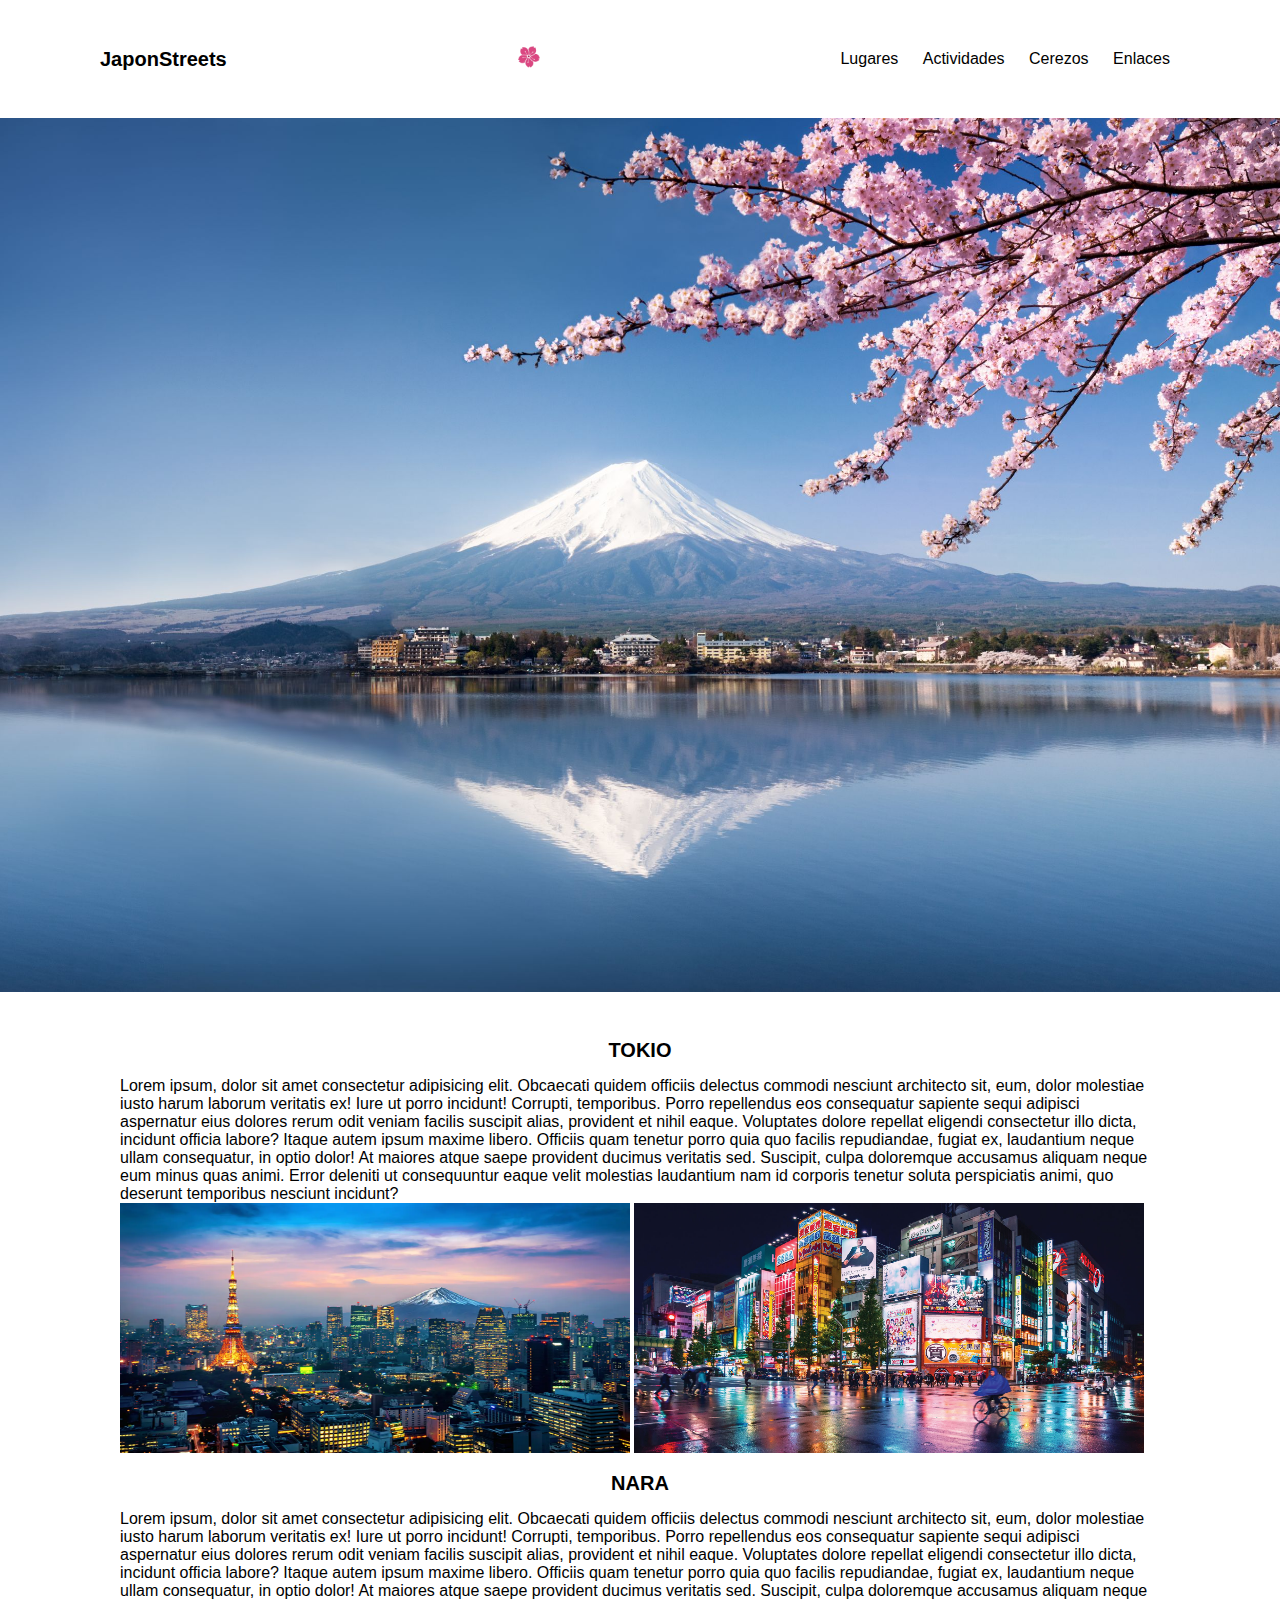
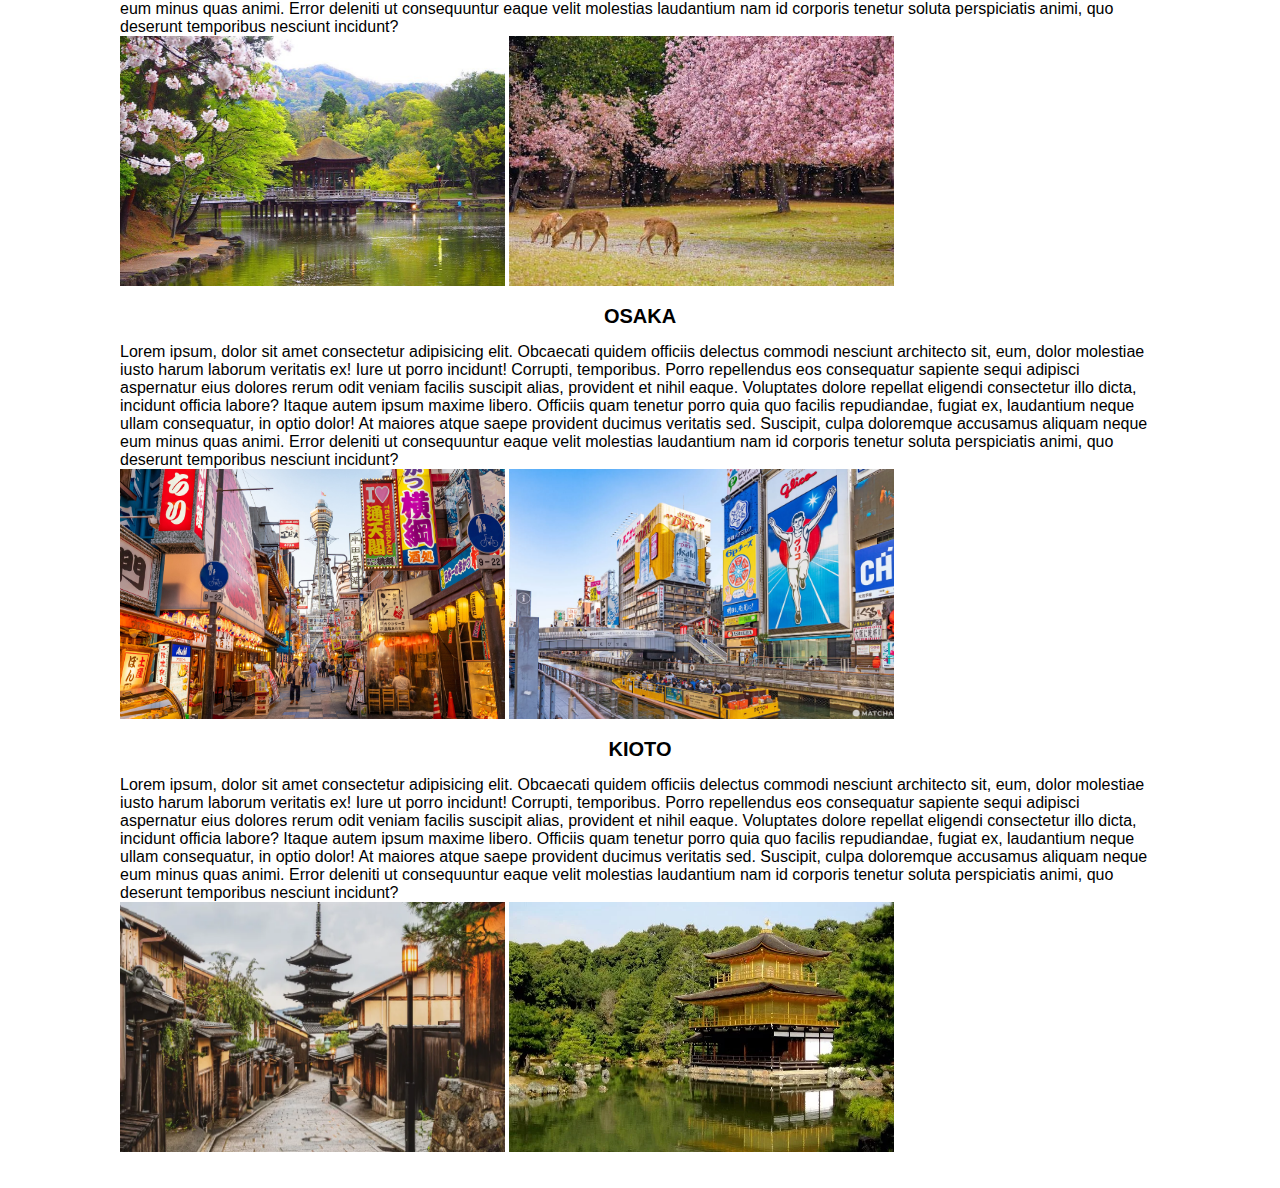
<file: index.html>
<!DOCTYPE html>
<html lang="es">
<head>
    <meta charset="UTF-8">
    <meta name="viewport" content="width=device-width, initial-scale=1.0">
    <meta name="description" content="Actividades y lugares que visitar en Japón">
    <meta name="subject" content="Japón">
    <meta name="keyword" content="ciudades, actividades, comida, cultura, tradiciones, turística, guía">
    <meta name="copyright" content="Naiala Martínez">
    <meta name="language" content="español">
    <meta name="author" content="Naiala Martínez">
    <meta name="robots" content="index,follow">
    <link rel="canonical" href="https://naialaa.github.io">
    <!--<meta name="googlebot" content="index,follow">--> 
    <link rel="icon" href="favicon.ico" type="image/x-icon">
    <!--<link rel="icon" href="pngtree-sakura-flower-icon-logo-vector-japanese-flat-bloom-vector-picture-image_10856027.png" type="image/x-icon">-->
    <script type="application/ld+json">
        {
            "@context":"https//schema.org",
            "@type":"BreadcrumbList",
            "itemListElement": [
            {"@type":"ListItem",
            "position":"1",
            "name":"Inicio",
            "item":"https://naialaa.github.io"
            }
            ]
        }
    </script>
    <title>Japón</title>
    <link rel="stylesheet" href="estiloindex.css">
    
</head>
<body>
    <header>
        <h1>JaponStreets</h1>
        <div><img src="pngtree-sakura-flower-icon-logo-vector-japanese-flat-bloom-vector-picture-image_10856027.png" alt="logo" width="50px"></div>
        <nav>
            <ol>
                <li><a href="#lugares">Lugares</a></li>
                <li><a href="actividadesindex.html">Actividades</a></li>
                <li><a href="cerezos.html">Cerezos</a></li>
                <li><a href="enlacesindex.html">Enlaces</a></li>
            </ol>
        </nav>
    </header>
    <main>
        <section class="primerasec">
            
        </section>
        <section>
            <article>
                <h2 id="lugares">TOKIO</h2>
                <p>Lorem ipsum, dolor sit amet consectetur adipisicing elit. Obcaecati quidem officiis delectus commodi nesciunt architecto sit, eum, dolor molestiae iusto harum laborum veritatis ex! Iure ut porro incidunt! Corrupti, temporibus.
                Porro repellendus eos consequatur sapiente sequi adipisci aspernatur eius dolores rerum odit veniam facilis suscipit alias, provident et nihil eaque. Voluptates dolore repellat eligendi consectetur illo dicta, incidunt officia labore?
                Itaque autem ipsum maxime libero. Officiis quam tenetur porro quia quo facilis repudiandae, fugiat ex, laudantium neque ullam consequatur, in optio dolor! At maiores atque saepe provident ducimus veritatis sed.
                Suscipit, culpa doloremque accusamus aliquam neque eum minus quas animi. Error deleniti ut consequuntur eaque velit molestias laudantium nam id corporis tenetur soluta perspiciatis animi, quo deserunt temporibus nesciunt incidunt?</p>
                <img src="tokyo.webp" alt="Tokyo" width="49%" height="250px" loading="lazy">
                <img class="imgtokyo" src="tokyo2.jpg" alt="Tokyo 2" width="49%" height="250px" loading="lazy">
            </article>
            <article>
                <h2 class="nara">NARA</h2>
                <p>Lorem ipsum, dolor sit amet consectetur adipisicing elit. Obcaecati quidem officiis delectus commodi nesciunt architecto sit, eum, dolor molestiae iusto harum laborum veritatis ex! Iure ut porro incidunt! Corrupti, temporibus.
                Porro repellendus eos consequatur sapiente sequi adipisci aspernatur eius dolores rerum odit veniam facilis suscipit alias, provident et nihil eaque. Voluptates dolore repellat eligendi consectetur illo dicta, incidunt officia labore?
                Itaque autem ipsum maxime libero. Officiis quam tenetur porro quia quo facilis repudiandae, fugiat ex, laudantium neque ullam consequatur, in optio dolor! At maiores atque saepe provident ducimus veritatis sed.
                Suscipit, culpa doloremque accusamus aliquam neque eum minus quas animi. Error deleniti ut consequuntur eaque velit molestias laudantium nam id corporis tenetur soluta perspiciatis animi, quo deserunt temporibus nesciunt incidunt?</p>
                <img src="nara.jpg" alt="Tokyo" width="385px" height="250px" loading="lazy">
                <img class="imgtokyo" src="nara2.jpg" alt="Tokyo 2" width="385px" height="250px" loading="lazy">
            </article>
            <article>
                <h2 class="osaka">OSAKA</h2>
                <p>Lorem ipsum, dolor sit amet consectetur adipisicing elit. Obcaecati quidem officiis delectus commodi nesciunt architecto sit, eum, dolor molestiae iusto harum laborum veritatis ex! Iure ut porro incidunt! Corrupti, temporibus.
                Porro repellendus eos consequatur sapiente sequi adipisci aspernatur eius dolores rerum odit veniam facilis suscipit alias, provident et nihil eaque. Voluptates dolore repellat eligendi consectetur illo dicta, incidunt officia labore?
                Itaque autem ipsum maxime libero. Officiis quam tenetur porro quia quo facilis repudiandae, fugiat ex, laudantium neque ullam consequatur, in optio dolor! At maiores atque saepe provident ducimus veritatis sed.
                Suscipit, culpa doloremque accusamus aliquam neque eum minus quas animi. Error deleniti ut consequuntur eaque velit molestias laudantium nam id corporis tenetur soluta perspiciatis animi, quo deserunt temporibus nesciunt incidunt?</p>
                <img src="osaka.jpg" alt="Tokyo" width="385px" height="250px" loading="lazy">
                <img class="imgtokyo" src="osaka2.webp" alt="Tokyo 2" width="385px" height="250px" loading="lazy">
            </article>
            <article>
                <h2 class="kioto">KIOTO</h2>
                <p>Lorem ipsum, dolor sit amet consectetur adipisicing elit. Obcaecati quidem officiis delectus commodi nesciunt architecto sit, eum, dolor molestiae iusto harum laborum veritatis ex! Iure ut porro incidunt! Corrupti, temporibus.
                Porro repellendus eos consequatur sapiente sequi adipisci aspernatur eius dolores rerum odit veniam facilis suscipit alias, provident et nihil eaque. Voluptates dolore repellat eligendi consectetur illo dicta, incidunt officia labore?
                Itaque autem ipsum maxime libero. Officiis quam tenetur porro quia quo facilis repudiandae, fugiat ex, laudantium neque ullam consequatur, in optio dolor! At maiores atque saepe provident ducimus veritatis sed.
                Suscipit, culpa doloremque accusamus aliquam neque eum minus quas animi. Error deleniti ut consequuntur eaque velit molestias laudantium nam id corporis tenetur soluta perspiciatis animi, quo deserunt temporibus nesciunt incidunt?</p>
                <img src="kioto.webp" alt="Tokyo" width="385px" height="250px" loading="lazy">
                <img class="imgtokyo" src="kioto2.webp" alt="Tokyo 2" width="385px" height="250px" loading="lazy">
            </article>
        </section>
    </main>
</body>
</html>
</file>
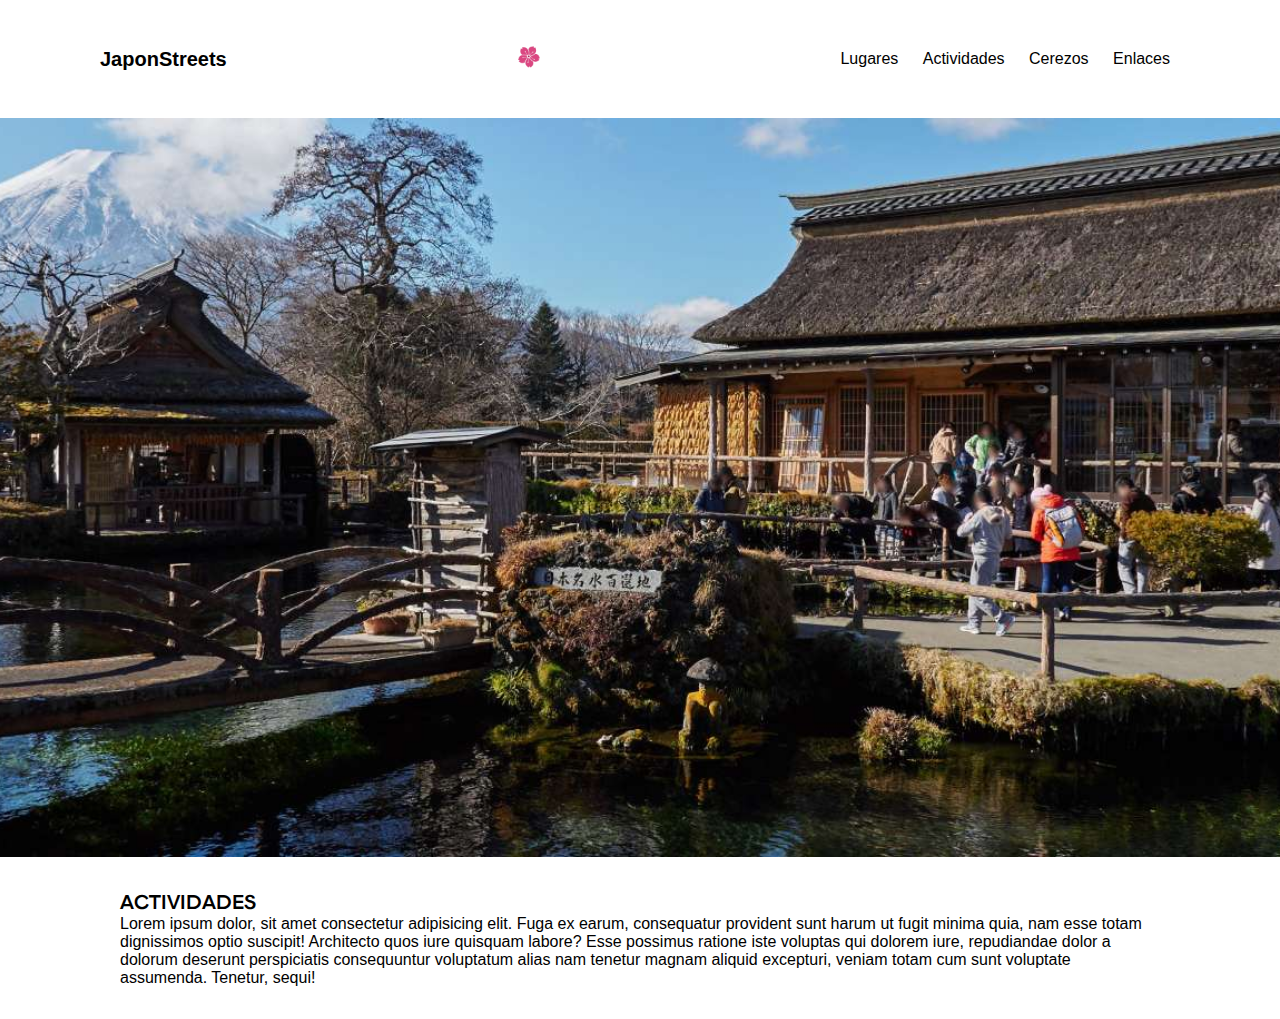
<file: actividadesindex.html>
<!DOCTYPE html>
<html lang="es">
<head>
    <meta charset="UTF-8">
    <meta name="viewport" content="width=device-width, initial-scale=1.0">
    <title>Document</title>
    <link rel="stylesheet" href="actividadesindex.css">
    <link rel="preconnect" href="https://fonts.googleapis.com">
    <link rel="preconnect" href="https://fonts.gstatic.com" crossorigin>
    <link href="https://fonts.googleapis.com/css2?family=Elms+Sans:ital,wght@0,100..900;1,100..900&display=swap" rel="stylesheet">
</head>
<body>
    <header>
        <h1>JaponStreets</h1>
        <div><img src="pngtree-sakura-flower-icon-logo-vector-japanese-flat-bloom-vector-picture-image_10856027.png" alt="logo" width="50px"></div>
        <nav>
            <ol>
                <li><a href="index.html">Lugares</a></li>
                <li>Actividades</li>
                <li><a href="cerezos.html">Cerezos</a></li>
                <li><a href="enlacesindex.html">Enlaces</a></li>
            </ol>
        </nav>
    </header>
    <main>
        <section class="primerasec"></section>
        <section>
            <article>
                <h2>ACTIVIDADES</h2>
                <p>Lorem ipsum dolor, sit amet consectetur adipisicing elit. Fuga ex earum, consequatur provident sunt harum ut fugit minima quia, nam esse totam dignissimos optio suscipit! Architecto quos iure quisquam labore?
                Esse possimus ratione iste voluptas qui dolorem iure, repudiandae dolor a dolorum deserunt perspiciatis consequuntur voluptatum alias nam tenetur magnam aliquid excepturi, veniam totam cum sunt voluptate assumenda. Tenetur, sequi!</p>
            </article>
        </section>
    </main>
</body>
</html>
</file>
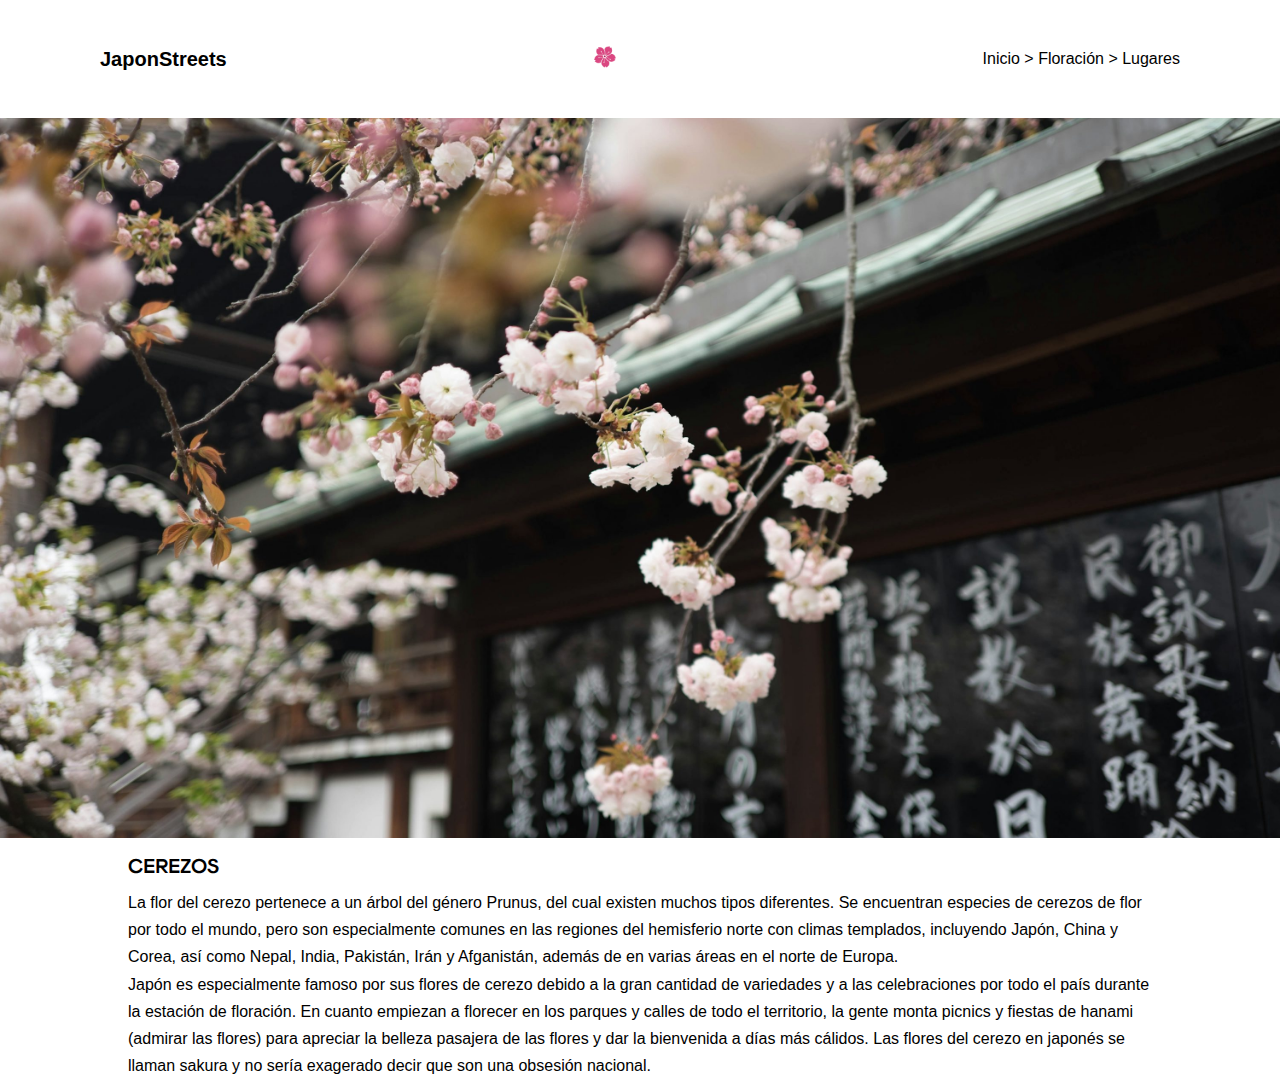
<file: cerezos.html>
<!DOCTYPE html>
<html lang="es">
<head>
    <meta charset="UTF-8">
    <meta name="viewport" content="width=device-width, initial-scale=1.0">
    <title>Cerezos</title>
    <link rel="stylesheet" href="estilosilo.css">
    <link href="https://fonts.googleapis.com/css2?family=Elms+Sans:ital,wght@0,100..900;1,100..900&display=swap" rel="stylesheet">
    <script type="application/ld+json">
        {
            "@context":"https//schema.org",
            "@type":"BreadcrumbList",
            "itemListElement": [
            {"@type":"ListItem",
            "position":"1",
            "name":"Inicio",
            "item":"https://naialaa.github.io"
            },
            {
            "@type":"BreadcrumbList",
            "position":2,
            "name":"Cerezos",
            "item":"https://naialaa.github.io"
            }
            ]
        }
    </script>
</head>
<body>
    <header>
        <h1>JaponStreets</h1>
        <div><img src="pngtree-sakura-flower-icon-logo-vector-japanese-flat-bloom-vector-picture-image_10856027.png" alt="logo" width="50px"></div>
        <div><a href="index.html">Inicio</a> > <a href="floracion.html">Floración</a> > <a href="lugares.html">Lugares</a></div>
    </header>
    <main>
        <section class="primerasec">
            
        </section>
        <section>
            <article>
                <h2>CEREZOS</h2>
                <p>La flor del cerezo pertenece a un árbol del género Prunus, del cual existen muchos tipos diferentes. Se encuentran especies de cerezos de flor por todo el mundo, pero son especialmente comunes en las regiones del hemisferio norte con climas templados, incluyendo Japón, China y Corea, así como Nepal, India, Pakistán, Irán y Afganistán, además de en varias áreas en el norte de Europa.</p>
                <p>Japón es especialmente famoso por sus flores de cerezo debido a la gran cantidad de variedades y a las celebraciones por todo el país durante la estación de floración. En cuanto empiezan a florecer en los parques y calles de todo el territorio, la gente monta picnics y fiestas de hanami (admirar las flores) para apreciar la belleza pasajera de las flores y dar la bienvenida a días más cálidos. Las flores del cerezo en japonés se llaman sakura y no sería exagerado decir que son una obsesión nacional.</p>
            </article>
        </section>
    </main>
</body>
</html>
</file>
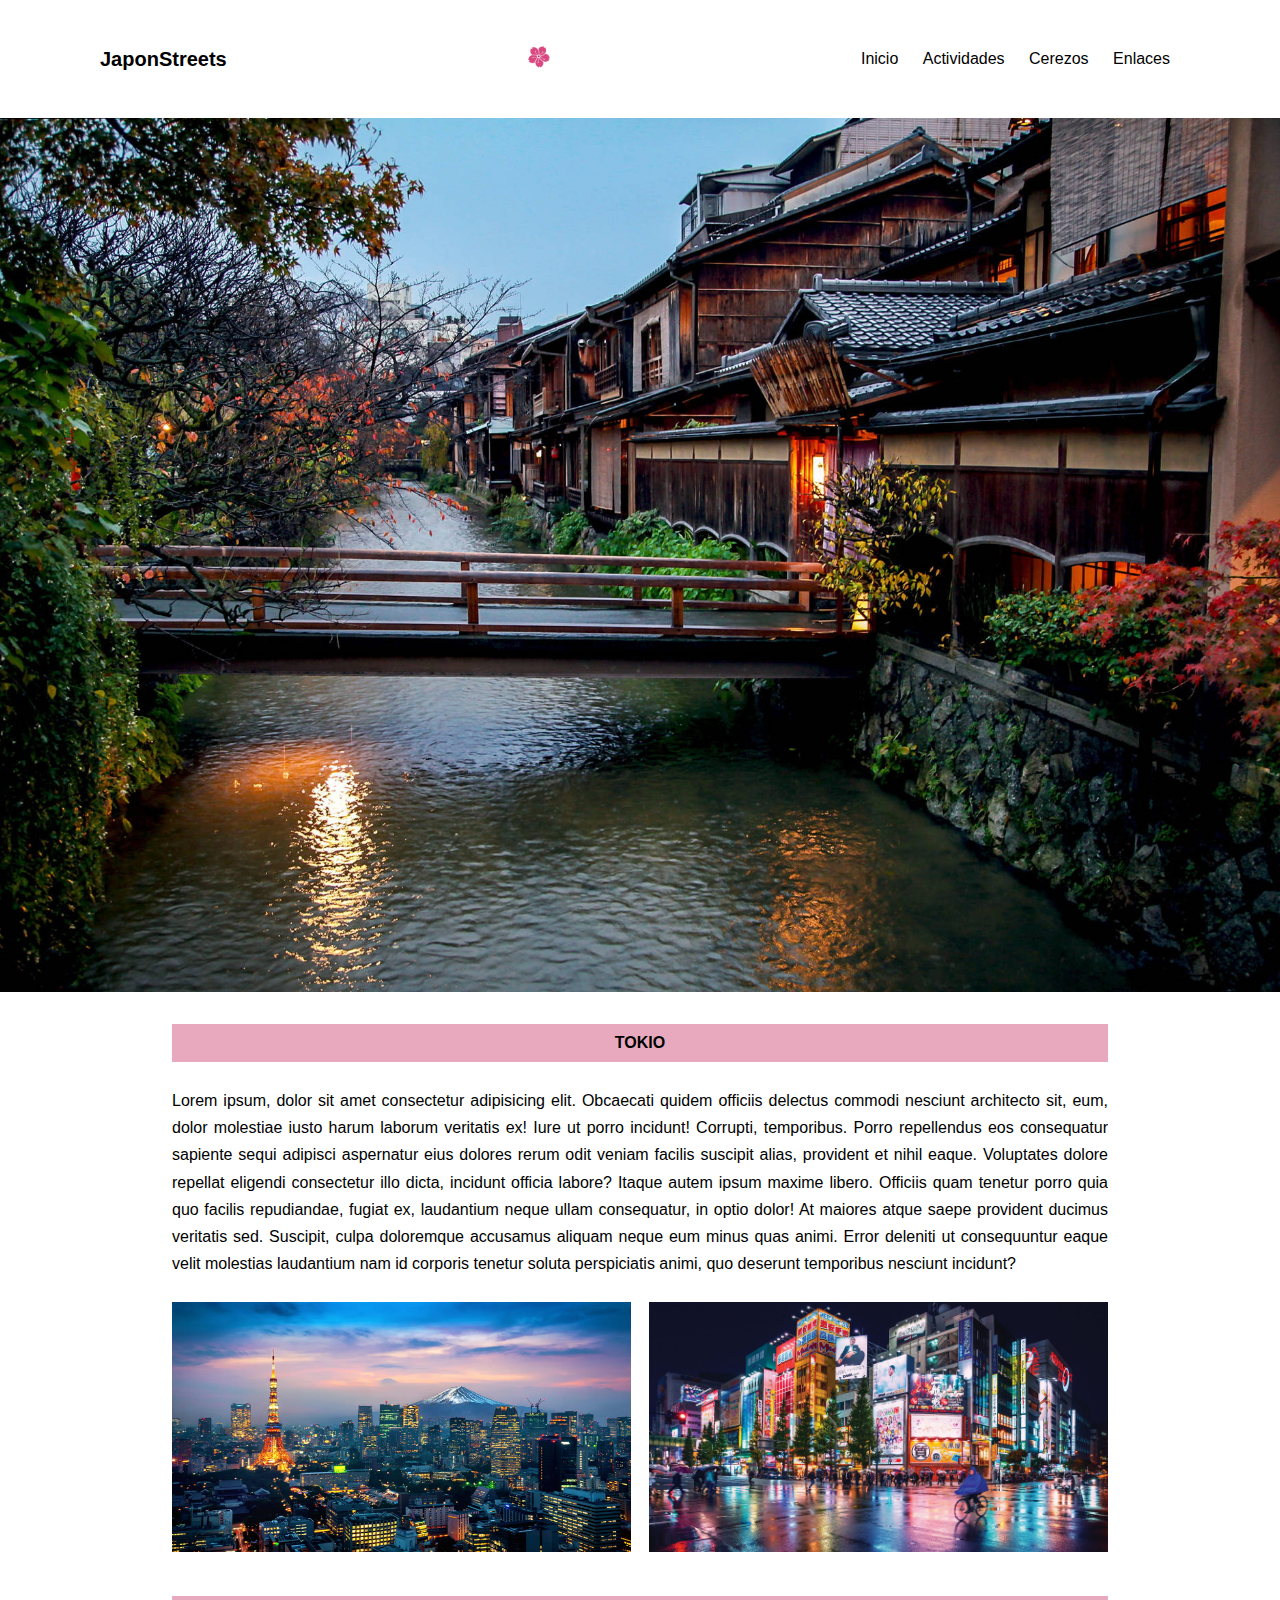
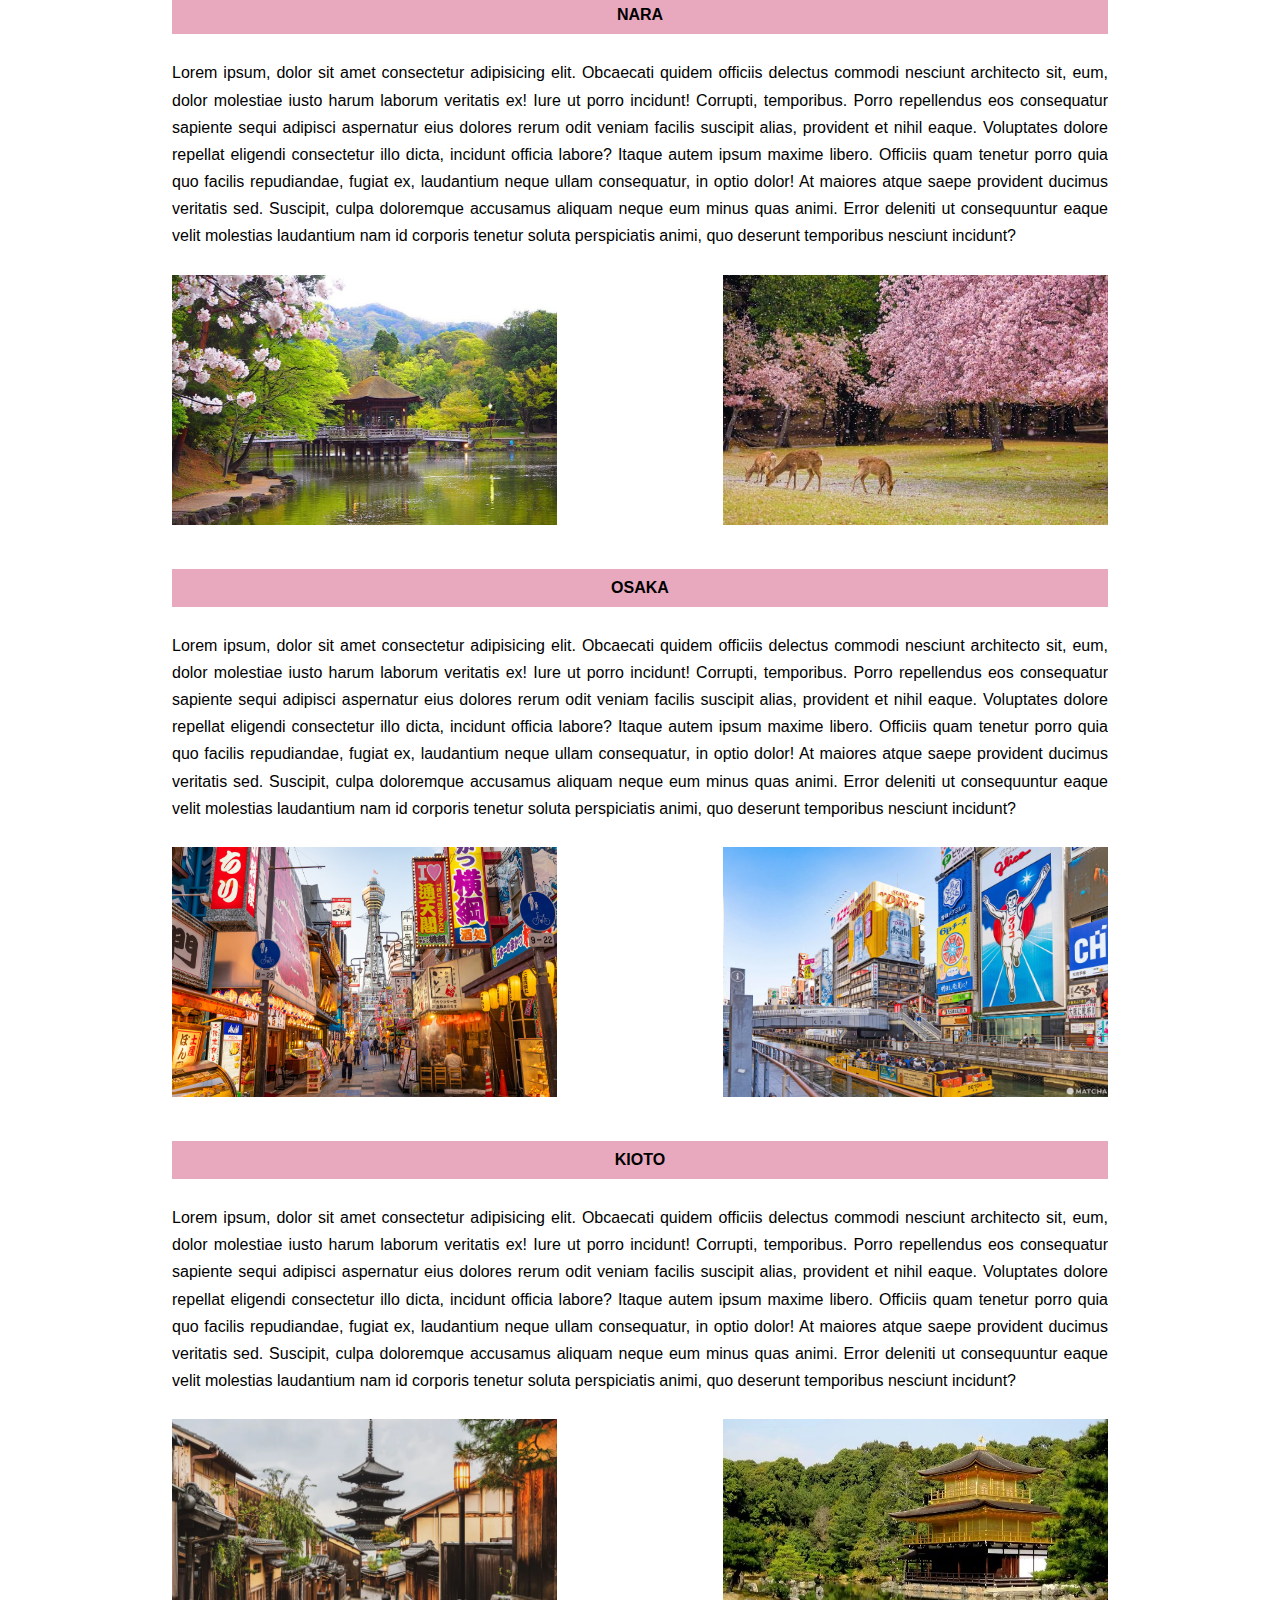
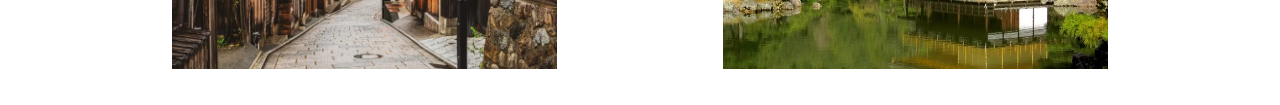
<file: destinos.html>
<!DOCTYPE html>
<html lang="es">
<head>
    <meta charset="UTF-8">
    <meta name="viewport" content="width=device-width, initial-scale=1.0">
    <title>Destinos</title>
    <link rel="stylesheet" href="estilo-destinos.css">
</head>
<body>
    <header>
        <h1>JaponStreets</h1>
        <div><img src="pngtree-sakura-flower-icon-logo-vector-japanese-flat-bloom-vector-picture-image_10856027.png" alt="logo" width="50px"></div>
        <nav>
            <ol>
                <li><a href="index.html">Inicio</a></li>
                <li><a href="actividadesindex.html">Actividades</a></li>
                <li><a href="cerezos.html">Cerezos</a></li>
                <li><a href="enlacesindex.html">Enlaces</a></li>
            </ol>
        </nav>
    </header>
    <main>
        <section class="primerasec">
            
        </section>
        <section>
            <article>
                <h2 id="lugares">TOKIO</h2>
                <p>Lorem ipsum, dolor sit amet consectetur adipisicing elit. Obcaecati quidem officiis delectus commodi nesciunt architecto sit, eum, dolor molestiae iusto harum laborum veritatis ex! Iure ut porro incidunt! Corrupti, temporibus.
                Porro repellendus eos consequatur sapiente sequi adipisci aspernatur eius dolores rerum odit veniam facilis suscipit alias, provident et nihil eaque. Voluptates dolore repellat eligendi consectetur illo dicta, incidunt officia labore?
                Itaque autem ipsum maxime libero. Officiis quam tenetur porro quia quo facilis repudiandae, fugiat ex, laudantium neque ullam consequatur, in optio dolor! At maiores atque saepe provident ducimus veritatis sed.
                Suscipit, culpa doloremque accusamus aliquam neque eum minus quas animi. Error deleniti ut consequuntur eaque velit molestias laudantium nam id corporis tenetur soluta perspiciatis animi, quo deserunt temporibus nesciunt incidunt?</p>
                <img src="tokyo.webp" alt="Tokyo" width="49%" height="250px" loading="lazy">
                <img class="imgtokyo" src="tokyo2.jpg" alt="Tokyo 2" width="49%" height="250px" loading="lazy">
            </article>
            <article>
                <h2 class="nara">NARA</h2>
                <p>Lorem ipsum, dolor sit amet consectetur adipisicing elit. Obcaecati quidem officiis delectus commodi nesciunt architecto sit, eum, dolor molestiae iusto harum laborum veritatis ex! Iure ut porro incidunt! Corrupti, temporibus.
                Porro repellendus eos consequatur sapiente sequi adipisci aspernatur eius dolores rerum odit veniam facilis suscipit alias, provident et nihil eaque. Voluptates dolore repellat eligendi consectetur illo dicta, incidunt officia labore?
                Itaque autem ipsum maxime libero. Officiis quam tenetur porro quia quo facilis repudiandae, fugiat ex, laudantium neque ullam consequatur, in optio dolor! At maiores atque saepe provident ducimus veritatis sed.
                Suscipit, culpa doloremque accusamus aliquam neque eum minus quas animi. Error deleniti ut consequuntur eaque velit molestias laudantium nam id corporis tenetur soluta perspiciatis animi, quo deserunt temporibus nesciunt incidunt?</p>
                <img src="nara.jpg" alt="Tokyo" width="385px" height="250px" loading="lazy">
                <img class="imgtokyo" src="nara2.jpg" alt="Tokyo 2" width="385px" height="250px" loading="lazy">
            </article>
            <article>
                <h2 class="osaka">OSAKA</h2>
                <p>Lorem ipsum, dolor sit amet consectetur adipisicing elit. Obcaecati quidem officiis delectus commodi nesciunt architecto sit, eum, dolor molestiae iusto harum laborum veritatis ex! Iure ut porro incidunt! Corrupti, temporibus.
                Porro repellendus eos consequatur sapiente sequi adipisci aspernatur eius dolores rerum odit veniam facilis suscipit alias, provident et nihil eaque. Voluptates dolore repellat eligendi consectetur illo dicta, incidunt officia labore?
                Itaque autem ipsum maxime libero. Officiis quam tenetur porro quia quo facilis repudiandae, fugiat ex, laudantium neque ullam consequatur, in optio dolor! At maiores atque saepe provident ducimus veritatis sed.
                Suscipit, culpa doloremque accusamus aliquam neque eum minus quas animi. Error deleniti ut consequuntur eaque velit molestias laudantium nam id corporis tenetur soluta perspiciatis animi, quo deserunt temporibus nesciunt incidunt?</p>
                <img src="osaka.jpg" alt="Tokyo" width="385px" height="250px" loading="lazy">
                <img class="imgtokyo" src="osaka2.webp" alt="Tokyo 2" width="385px" height="250px" loading="lazy">
            </article>
            <article>
                <h2 class="kioto">KIOTO</h2>
                <p>Lorem ipsum, dolor sit amet consectetur adipisicing elit. Obcaecati quidem officiis delectus commodi nesciunt architecto sit, eum, dolor molestiae iusto harum laborum veritatis ex! Iure ut porro incidunt! Corrupti, temporibus.
                Porro repellendus eos consequatur sapiente sequi adipisci aspernatur eius dolores rerum odit veniam facilis suscipit alias, provident et nihil eaque. Voluptates dolore repellat eligendi consectetur illo dicta, incidunt officia labore?
                Itaque autem ipsum maxime libero. Officiis quam tenetur porro quia quo facilis repudiandae, fugiat ex, laudantium neque ullam consequatur, in optio dolor! At maiores atque saepe provident ducimus veritatis sed.
                Suscipit, culpa doloremque accusamus aliquam neque eum minus quas animi. Error deleniti ut consequuntur eaque velit molestias laudantium nam id corporis tenetur soluta perspiciatis animi, quo deserunt temporibus nesciunt incidunt?</p>
                <img src="kioto.webp" alt="Tokyo" width="385px" height="250px" loading="lazy">
                <img class="imgtokyo" src="kioto2.webp" alt="Tokyo 2" width="385px" height="250px" loading="lazy">
            </article>
        </section>
    </main>
</body>
</html>
</file>
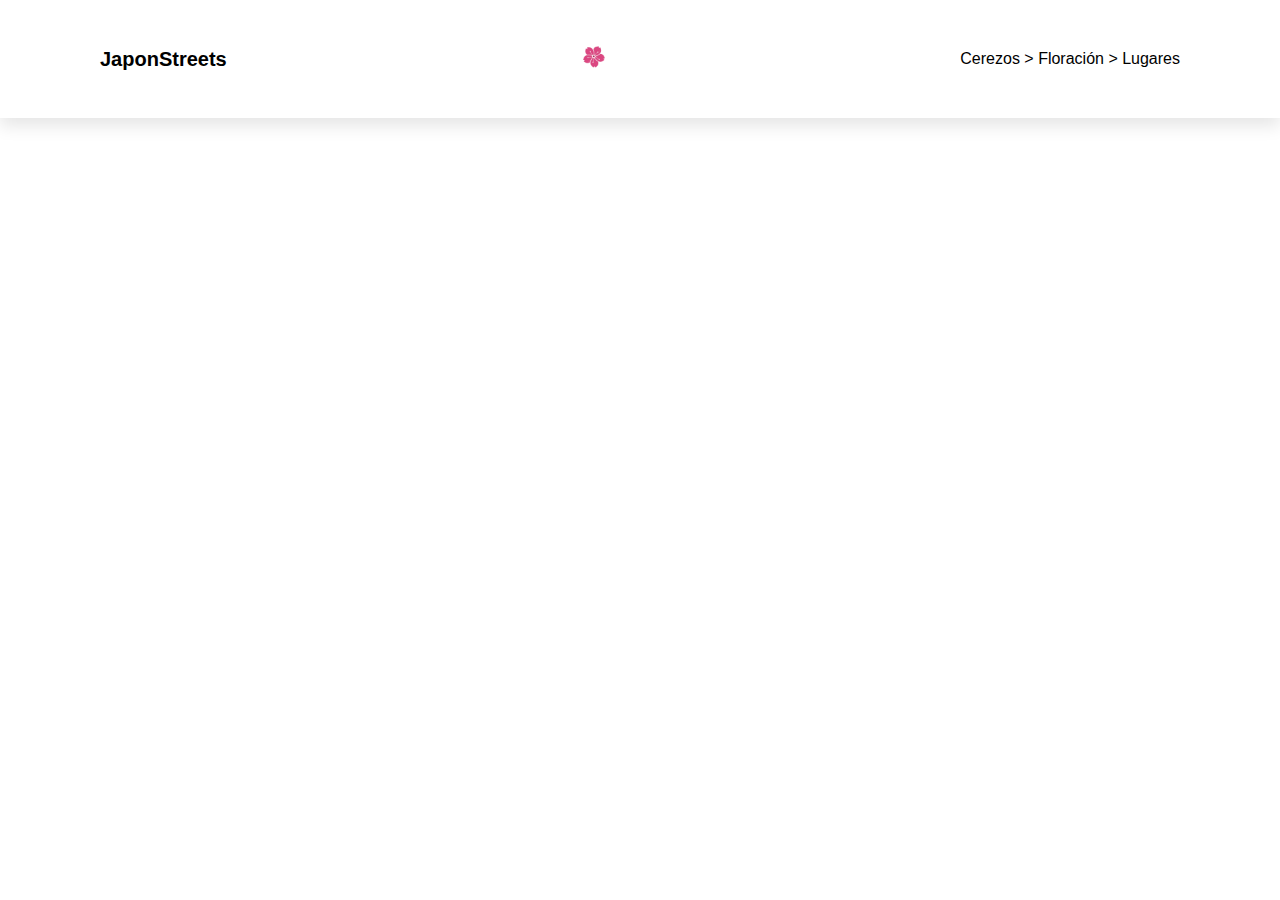
<file: floracion.html>
<!DOCTYPE html>
<html lang="es">
<head>
    <meta charset="UTF-8">
    <meta name="viewport" content="width=device-width, initial-scale=1.0">
    <title>Document</title>
    <link rel="stylesheet" href="estilo-floracion.css">
    <link href="https://fonts.googleapis.com/css2?family=Elms+Sans:ital,wght@0,100..900;1,100..900&display=swap" rel="stylesheet">
</head>
    <header>
        <h1>JaponStreets</h1>
        <div><img src="pngtree-sakura-flower-icon-logo-vector-japanese-flat-bloom-vector-picture-image_10856027.png" alt="logo" width="50px"></div>
        <div><a>Cerezos</a> > <a>Floración</a> > <a href="lugares.html">Lugares</a></div>
    </header>
<body>
    
</body>
</html>
</file>
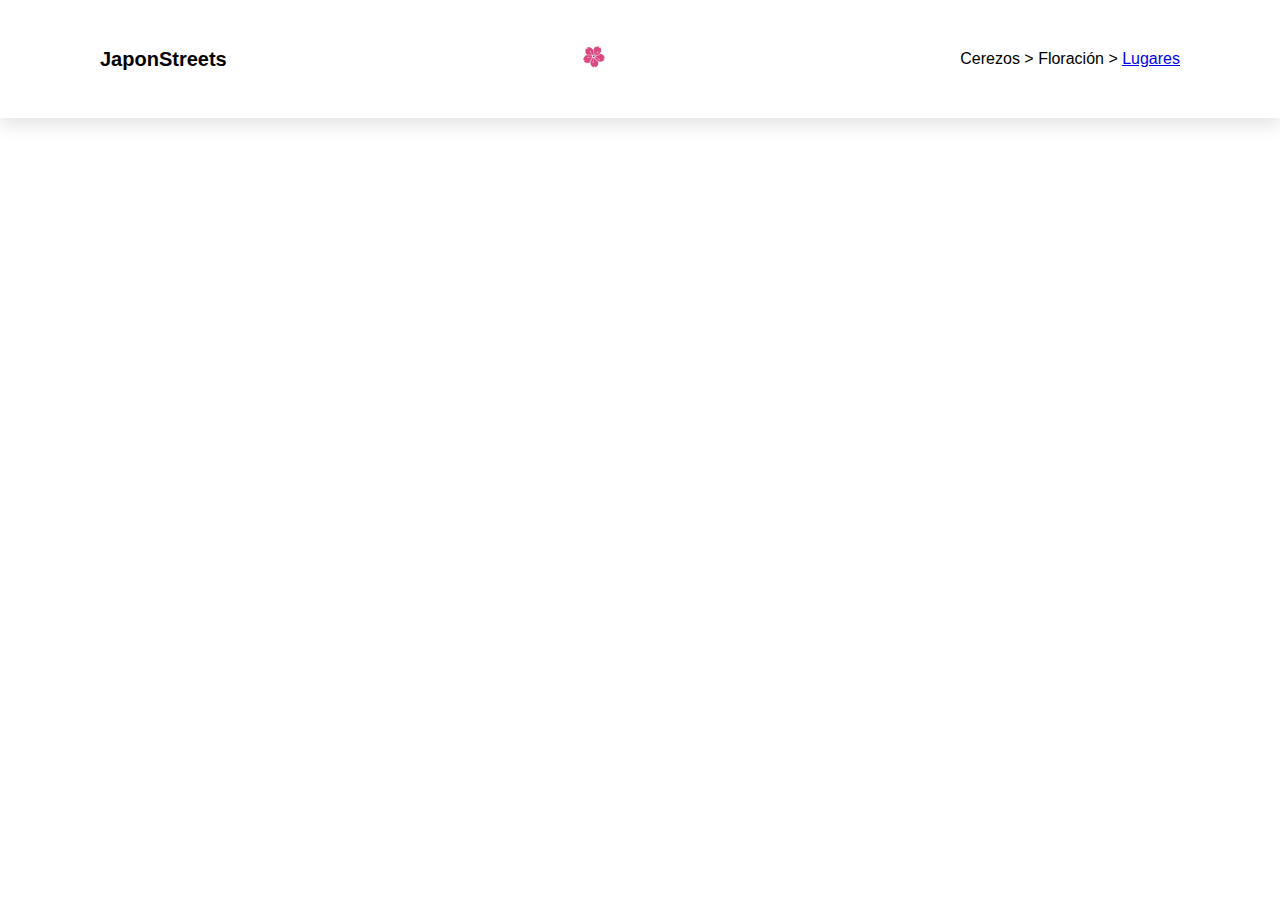
<file: lugares.html>
<!DOCTYPE html>
<html lang="es">
<head>
    <meta charset="UTF-8">
    <meta name="viewport" content="width=device-width, initial-scale=1.0">
    <title>Document</title>
    <link rel="stylesheet" href="estilo-lugares.css">
    <link href="https://fonts.googleapis.com/css2?family=Elms+Sans:ital,wght@0,100..900;1,100..900&display=swap" rel="stylesheet">
</head>
    <header>
        <h1>JaponStreets</h1>
        <div><img src="pngtree-sakura-flower-icon-logo-vector-japanese-flat-bloom-vector-picture-image_10856027.png" alt="logo" width="50px"></div>
        <div><a>Cerezos</a> > <a>Floración</a> > <a href="lugares.html">Lugares</a></div>

    </header>
<body>
    
</body>
</html>
</file>
<file: estiloindex.css>
*{
    margin: 0;
    padding: 0;
    font-family: Verdana, Geneva, Tahoma, sans-serif;
    font-size: 16px;
}
body{
    width: 100%;
}
div{
    text-align: center;
}
h1{
    font-size: 20px;
}
li{
    display: inline-block;
    padding: 10px;
}
li:hover{
    color: palevioletred;
    cursor: pointer;
}
header{
    top: 0; 
    left: 0; 
    right: 0;
    background-color: white;
    padding: 32px 100px;
    display: flex;
    align-items: center;
    justify-content: space-between;
    box-sizing: border-box;
}
section{
    padding: 32px 120px;
}
.primerasec{
    display: flex;
    align-items: center;
    min-height: 90vh;
    background: url(japonn.jpeg);
    background-repeat: no-repeat;
    background-size: cover;
    background-position: center;
}
a{
    text-decoration: none;
    color: black;
}
a:hover{
    color: inherit;
    cursor: pointer;
}
section:nth-of-type(2) h2{
    text-align: center;
    font-size: 20px;
    padding: 15px;
}
section:nth-of-type(3){
    display: flex;
    justify-content: center;
    padding: 40px;
    background: #f4f4f4;
    font-family: sans-serif;
}
section:nth-of-type(3) article{
    display: flex;
    align-items: center;
    background: white;
    max-width: 900px;
    gap: 30px;
    padding: 20px;
    box-shadow: 0 2px 10px rgba(0,0,0,0.1);
    overflow: hidden;
    transition: transform 0.3s ease, box-shadow 0.3s ease;
    cursor: pointer;
}
section:nth-of-type(3) article:hover {
    transform: translateY(-5px);
    box-shadow: 0 10px 25px rgba(0, 0, 0, 0.1);
}
section:nth-of-type(3) article img{
    width: 50%;
    height: auto;
    transition: transform 0.4s ease;
}
section:nth-of-type(3) article:hover img {
    transform: scale(1.05);
}
section:nth-of-type(3) article div{
    display: flex;
    flex-direction: column;
    align-items: center;
    text-align: center;
    flex: 1;
}
section:nth-of-type(3) article h3{
    margin: 0 0 10px 0;
    font-size: 24px;
    color: #333;
    transition: color 0.3s ease;
}
section:nth-of-type(3) article:hover h3 {
    color: pink;
}
section:nth-of-type(3) article p{
    margin: 0;
    line-height: 1.5;
    color: #555;
}
section:nth-of-type(4){
    display: flex;
    justify-content: center;
    padding: 40px;
    background-color: #f4f4f4;
    font-family: sans-serif;
}
section:nth-of-type(4) article{
    display: flex;
    flex-direction: row-reverse;
    align-items: center;
    background: white;
    max-width: 900px;
    gap: 30px;
    padding: 20px;
    box-shadow: 0 2px 10px rgba(0,0,0,0.1);
}
section:nth-of-type(4) article img{
    width: 50%;
    height: auto;
    display: block;
}
section:nth-of-type(4) article div{
    display: flex;
    flex-direction: column;
    align-items: center;
    text-align: center;
    flex: 1;
}
section:nth-of-type(4) article h3{
    margin: 0 0 10px 0;
    font-size: 24px;
    color: #333;
}
section:nth-of-type(4) article p{
    margin: 0;
    line-height: 1.5;
    color: #555;
}
section:nth-of-type(5){
    display: flex;
    justify-content: center;
    padding: 40px;
    background-color: #f4f4f4;
    font-family: sans-serif;
}
section:nth-of-type(5) article{
    display: flex;
    align-items: center;
    background: white;
    max-width: 900px;
    gap: 30px;
    padding: 20px;
    box-shadow: 0 2px 10px rgba(0,0,0,0.1);
}
section:nth-of-type(5) article img{
    width: 50%;
    height: auto;
    display: block;
}
section:nth-of-type(5) article div{
    display: flex;
    flex-direction: column;
    align-items: center;
    text-align: center;
    flex: 1;
}
section:nth-of-type(5) article h3{
    margin: 0 0 10px 0;
    font-size: 24px;
    color: #333;
}
section:nth-of-type(5) article p{
    margin: 0;
    line-height: 1.5;
    color: #555;
}
footer{
    background-color: pink;
    padding: 20px;
    color: #555;
    text-align: center;
}

@media screen and (max-width: 1024px) {
    section:nth-of-type(3) article{
        gap: 20px;
        padding: 15px;
    }
    section:nth-of-type(3) article h3 {
        font-size: 24px;
    }
    section:nth-of-type(4) article{
        gap: 20px;
        padding: 15px;
    }
    section:nth-of-type(4) article h3 {
        font-size: 24px;
    }
    section:nth-of-type(5) article{
        gap: 20px;
        padding: 15px;
    }
    section:nth-of-type(5) article h3 {
        font-size: 24px;
    }
}
@media (max-width: 480px) {
            section:nth-of-type(3) article {
                flex-direction: column;
                padding: 15px;
                gap: 15px;
            }

            section:nth-of-type(3) article img {
                width: 100%;
            }

            section:nth-of-type(3) article h3 {
                font-size: 20px;
            }

            section:nth-of-type(3) article p {
                font-size: 15px;
            }
            section:nth-of-type(4) article {
                flex-direction: column;
                padding: 15px;
                gap: 15px;
            }

            section:nth-of-type(4) article img {
                width: 100%;
            }

            section:nth-of-type(4) article h3 {
                font-size: 20px;
            }

            section:nth-of-type(4) article p {
                font-size: 15px;
            }
            section:nth-of-type(5) article {
                flex-direction: column;
                padding: 15px;
                gap: 15px;
            }

            section:nth-of-type(5) article img {
                width: 100%;
            }

            section:nth-of-type(5) article h3 {
                font-size: 20px;
            }

            section:nth-of-type(5) article p {
                font-size: 15px;
            }
        }
/*
@media screen and (max-width: 480px){
    section:nth-of-type(2) h2{
        font-size: 3rem;
    }
}
*/
</file>
<file: actividadesindex.css>
*{
    margin: 0;
    padding: 0;
    font-family: Verdana, Geneva, Tahoma, sans-serif;
    font-size: 16px;
    
}
div{
    text-align: center;
}
h1{
    font-size: 20px;
}
li{
    display: inline-block;
    padding: 10px;
}
li:hover{
    color: palevioletred;
    cursor: pointer;
}
header{
    top: 0; 
    left: 0; 
    right: 0;
    background-color: white;
    padding: 32px 100px;
    display: flex;
    align-items: center;
    justify-content: space-between;
    box-sizing: border-box;
    box-shadow: 0 .5rem 1rem rgba(0, 0, 0, .1);
}
a{
    text-decoration: none;
    color: black;
}
a:hover{
    color: palevioletred;
}
section{
    padding: 32px 120px;
}
.primerasec{
    display: flex;
    align-items: center;
    min-height: 75vh;
    background: url(actividad.webp);
    background-repeat: no-repeat;
    background-size: cover;
    background-position: center;
}
h2{
    font-family: "Elms Sans";
    font-size: 20px;
}
</file>
<file: estilosilo.css>
*{
    margin: 0;
    padding: 0;
    font-family: Verdana, Geneva, Tahoma, sans-serif;
    font-size: 16px;
    
}
div{
    text-align: center;
}
h1{
    font-size: 20px;
}
li{
    display: inline-block;
    padding: 10px;
}
li:hover{
    color: palevioletred;
    cursor: pointer;
}
header{
    top: 0; 
    left: 0; 
    right: 0;
    background-color: white;
    padding: 32px 100px;
    display: flex;
    align-items: center;
    justify-content: space-between;
    box-sizing: border-box;
    box-shadow: 0 .5rem 1rem rgba(0, 0, 0, .1);
}
a{
    color: black;
    text-decoration: none;
}
a:hover{
    color: palevioletred;
    cursor: pointer;
}
h2{
    font-size: 20px;
}
.primerasec{
    display: flex;
    align-items: center;
    min-height: 80vh;
    background: url(cerezo.jfif);
    background-repeat: no-repeat;
    background-size: cover;
    background-position: center;
}
h2{
    font-family: "Elms Sans";
    font-size: 20px;
    margin-bottom: 10px;
}
section:nth-of-type(2){
    width: 80%;
    margin: auto;
    margin-top: 15px;
}
p{
    line-height: 1.7;
}
</file>
<file: estilo-destinos.css>
*{
    margin: 0;
    padding: 0;
    font-family: Verdana, Geneva, Tahoma, sans-serif;
    font-size: 16px;
}
body{
    width: 100%;
}
div{
    text-align: center;
}
h1{
    font-size: 20px;
}
li{
    display: inline-block;
    padding: 10px;
}
li:hover{
    color: palevioletred;
    cursor: pointer;
}
header{
    top: 0; 
    left: 0; 
    right: 0;
    background-color: white;
    padding: 32px 100px;
    display: flex;
    align-items: center;
    justify-content: space-between;
    box-sizing: border-box;
}
section{
    padding: 32px 120px;
}
.primerasec{
    display: flex;
    align-items: center;
    min-height: 90vh;
    background: url(destinos.jpg);
    background-repeat: no-repeat;
    background-size: cover;
    background-position: center;
}
article{
    overflow: auto;
    width: 90%;
    margin: auto;
}
h2{
    background-color: rgba(216, 112, 147, 0.6);
    padding: 10px;
    text-align: center;
}
p{
    margin-top: 25px;
    margin-bottom: 25px;
    text-align: justify;
    line-height: 1.7;
}
a{
    color: black;
    text-decoration: none;
}
a:hover{
    color: palevioletred;
    cursor: pointer;
}
.imgtokyo{
    float: right;
}
.nara{
    margin-top: 40px;
}
.osaka{
    margin-top: 40px;
}
.kioto{
    margin-top: 40px;
}
</file>
<file: estilo-floracion.css>
*{
    margin: 0;
    padding: 0;
    font-family: Verdana, Geneva, Tahoma, sans-serif;
    font-size: 16px;
    
}
div{
    text-align: center;
}
h1{
    font-size: 20px;
}
li{
    display: inline-block;
    padding: 10px;
}
li:hover{
    color: palevioletred;
    cursor: pointer;
}
header{
    top: 0; 
    left: 0; 
    right: 0;
    background-color: white;
    padding: 32px 100px;
    display: flex;
    align-items: center;
    justify-content: space-between;
    box-sizing: border-box;
    box-shadow: 0 .5rem 1rem rgba(0, 0, 0, .1);
}
section{
    padding: 32px 120px;
}
.primerasec{
    display: flex;
    align-items: center;
    min-height: 70vh;
    background: url(floracion.webp);
    background-repeat: no-repeat;
    background-size: cover;
    background-position: center;
}
a{
    text-decoration: none;
    color: black;
}
a:hover{
    color: inherit;
    cursor: pointer;
}
</file>
<file: estilo-lugares.css>
*{
    margin: 0;
    padding: 0;
    font-family: Verdana, Geneva, Tahoma, sans-serif;
    font-size: 16px;
    
}
div{
    text-align: center;
}
h1{
    font-size: 20px;
}
li{
    display: inline-block;
    padding: 10px;
}
li:hover{
    color: palevioletred;
    cursor: pointer;
}
header{
    top: 0; 
    left: 0; 
    right: 0;
    background-color: white;
    padding: 32px 100px;
    display: flex;
    align-items: center;
    justify-content: space-between;
    box-sizing: border-box;
    box-shadow: 0 .5rem 1rem rgba(0, 0, 0, .1);
}
</file>
